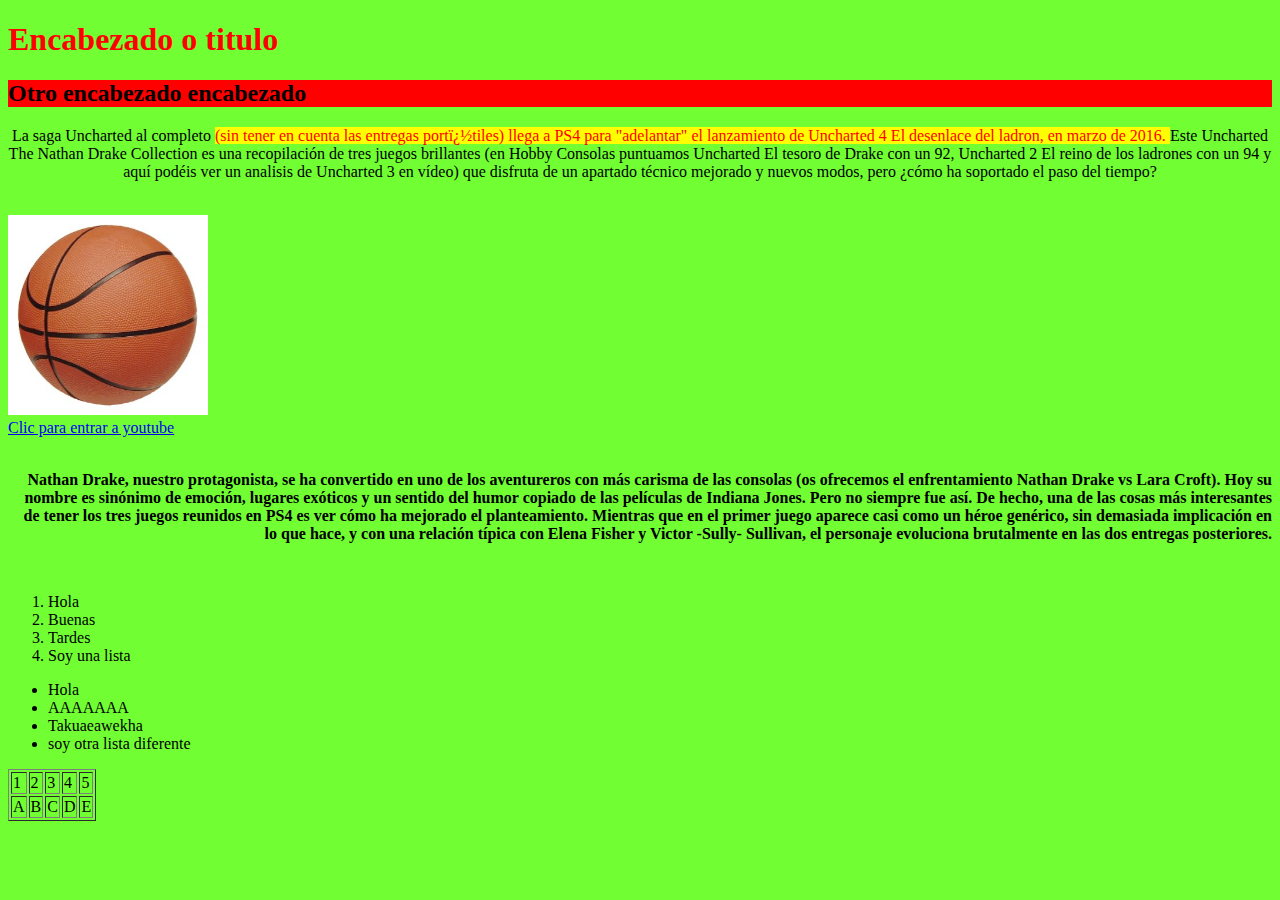
<file: index.html>
<!DOCTYPE html>
<html>
	<head>
		<meta charset="utf-8">
		<title> mi primer titulo </title>
	</head>
	<body bgcolor="#71FF33">
		<div id="black" style="background-color: ;#71FF33">
		<h1 style="color:red">Encabezado o titulo</h1>
		
		<div id="blue" style="background-color: red;">
		<h2>Otro encabezado encabezado</h2>
		</div>
		
		<p align="center">La saga Uncharted al completo <span style="background: yellow; color: red;">(sin tener en cuenta las entregas portï¿½tiles) llega a PS4 para "adelantar" el lanzamiento de Uncharted 4 El desenlace del ladron, en marzo de 2016. </span>Este Uncharted The Nathan Drake Collection es una recopilación de tres juegos brillantes (en Hobby Consolas puntuamos Uncharted El tesoro de Drake con un 92, Uncharted 2 El reino de los ladrones con un 94 y aquí podéis ver un analisis de Uncharted 3 en vídeo) que disfruta de un apartado técnico mejorado y nuevos modos, pero ¿cómo ha soportado el paso del tiempo?</p>
		<br>
		<img src="basket.jpg" height="200" width="200"/>
		<br>
		<a href="https://www.youtube.com/"> Clic para entrar a youtube</a>
		<br>
		<br>
		<p align="right"><b>Nathan Drake, nuestro protagonista, se ha convertido en uno de los aventureros con más carisma de las consolas (os ofrecemos el enfrentamiento Nathan Drake vs Lara Croft). Hoy su nombre es sinónimo de emoción, lugares exóticos y un sentido del humor copiado de las películas de Indiana Jones. Pero no siempre fue así. De hecho, una de las cosas más interesantes de tener los tres juegos reunidos en PS4 es ver cómo ha mejorado el planteamiento. Mientras que en el primer juego aparece casi como un héroe genérico, sin demasiada implicación en lo que hace, y con una relación típica con Elena Fisher y Victor -Sully- Sullivan, el personaje evoluciona brutalmente en las dos entregas posteriores.</p></b>
		<br>
		<ol>
			<li>Hola</li>
			<li>Buenas</li>
			<li>Tardes</li>
			<li>Soy una lista</li>
		</ol>
		<ul>
			<li>Hola</li>
			<li>AAAAAAA</li>
			<li>Takuaeawekha</li>
			<li>soy otra lista diferente</li>
		</ul>
		
<table border="1">

<tr>
<td> 1 </td>
<td> 2 </td>
<td> 3 </td>
<td> 4 </td>
<td> 5 </td>
</tr>

<tr>
<td> A </td>
<td> B </td>
<td> C </td>
<td> D </td>
<td> E </td>
</tr>

</table>
		
	</body>
</html>
</file>
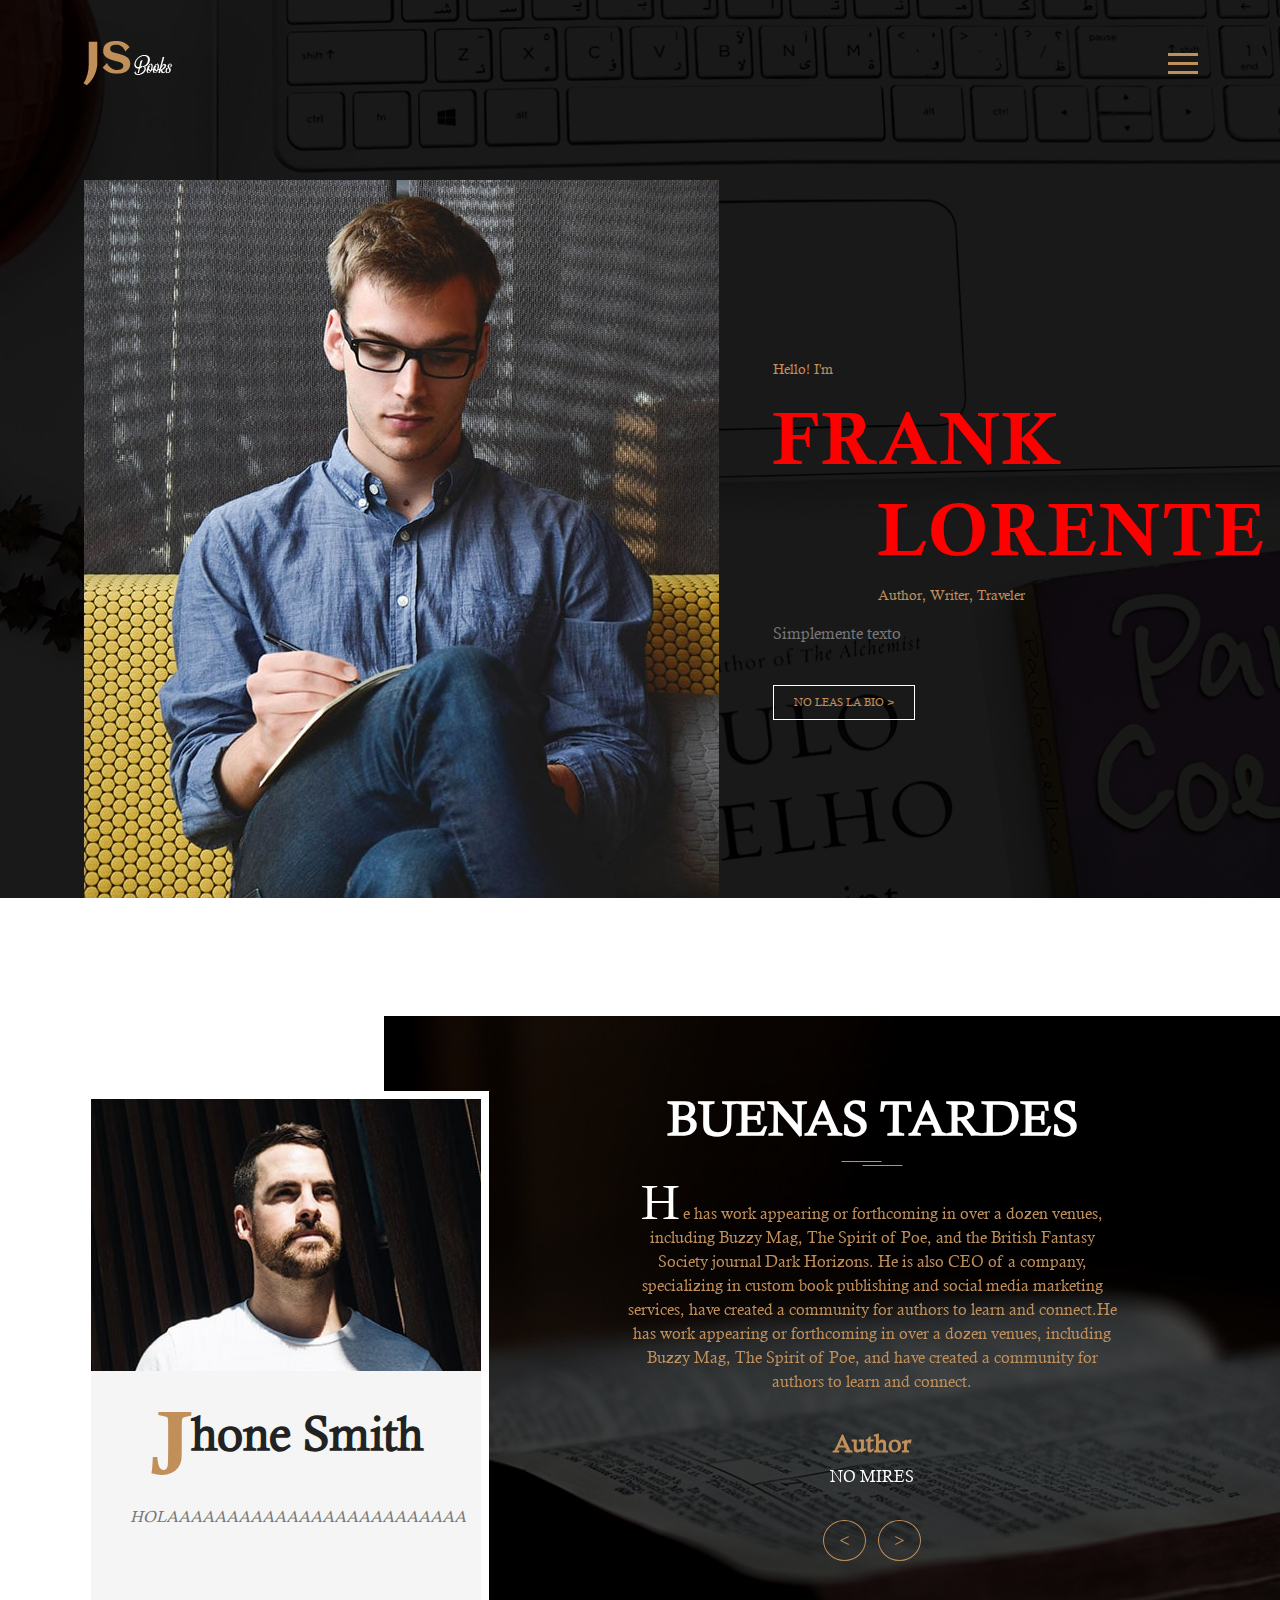
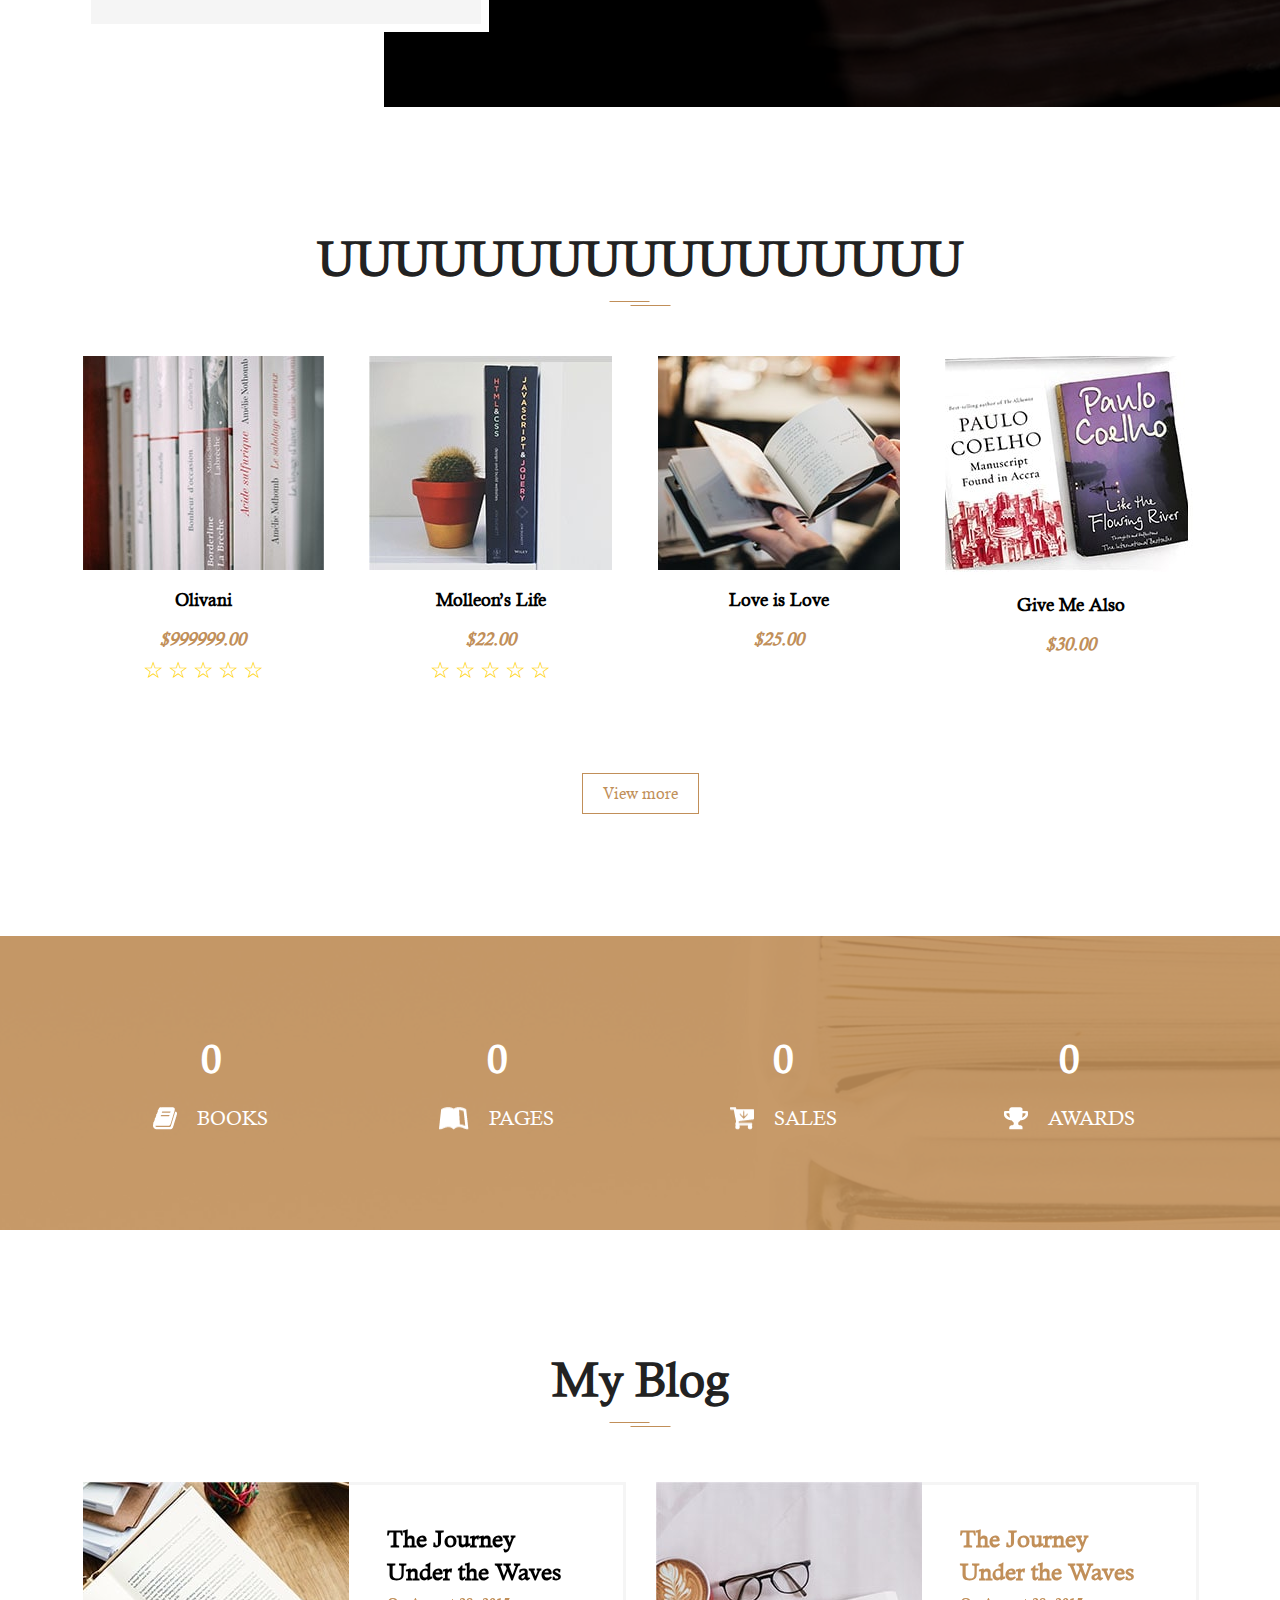
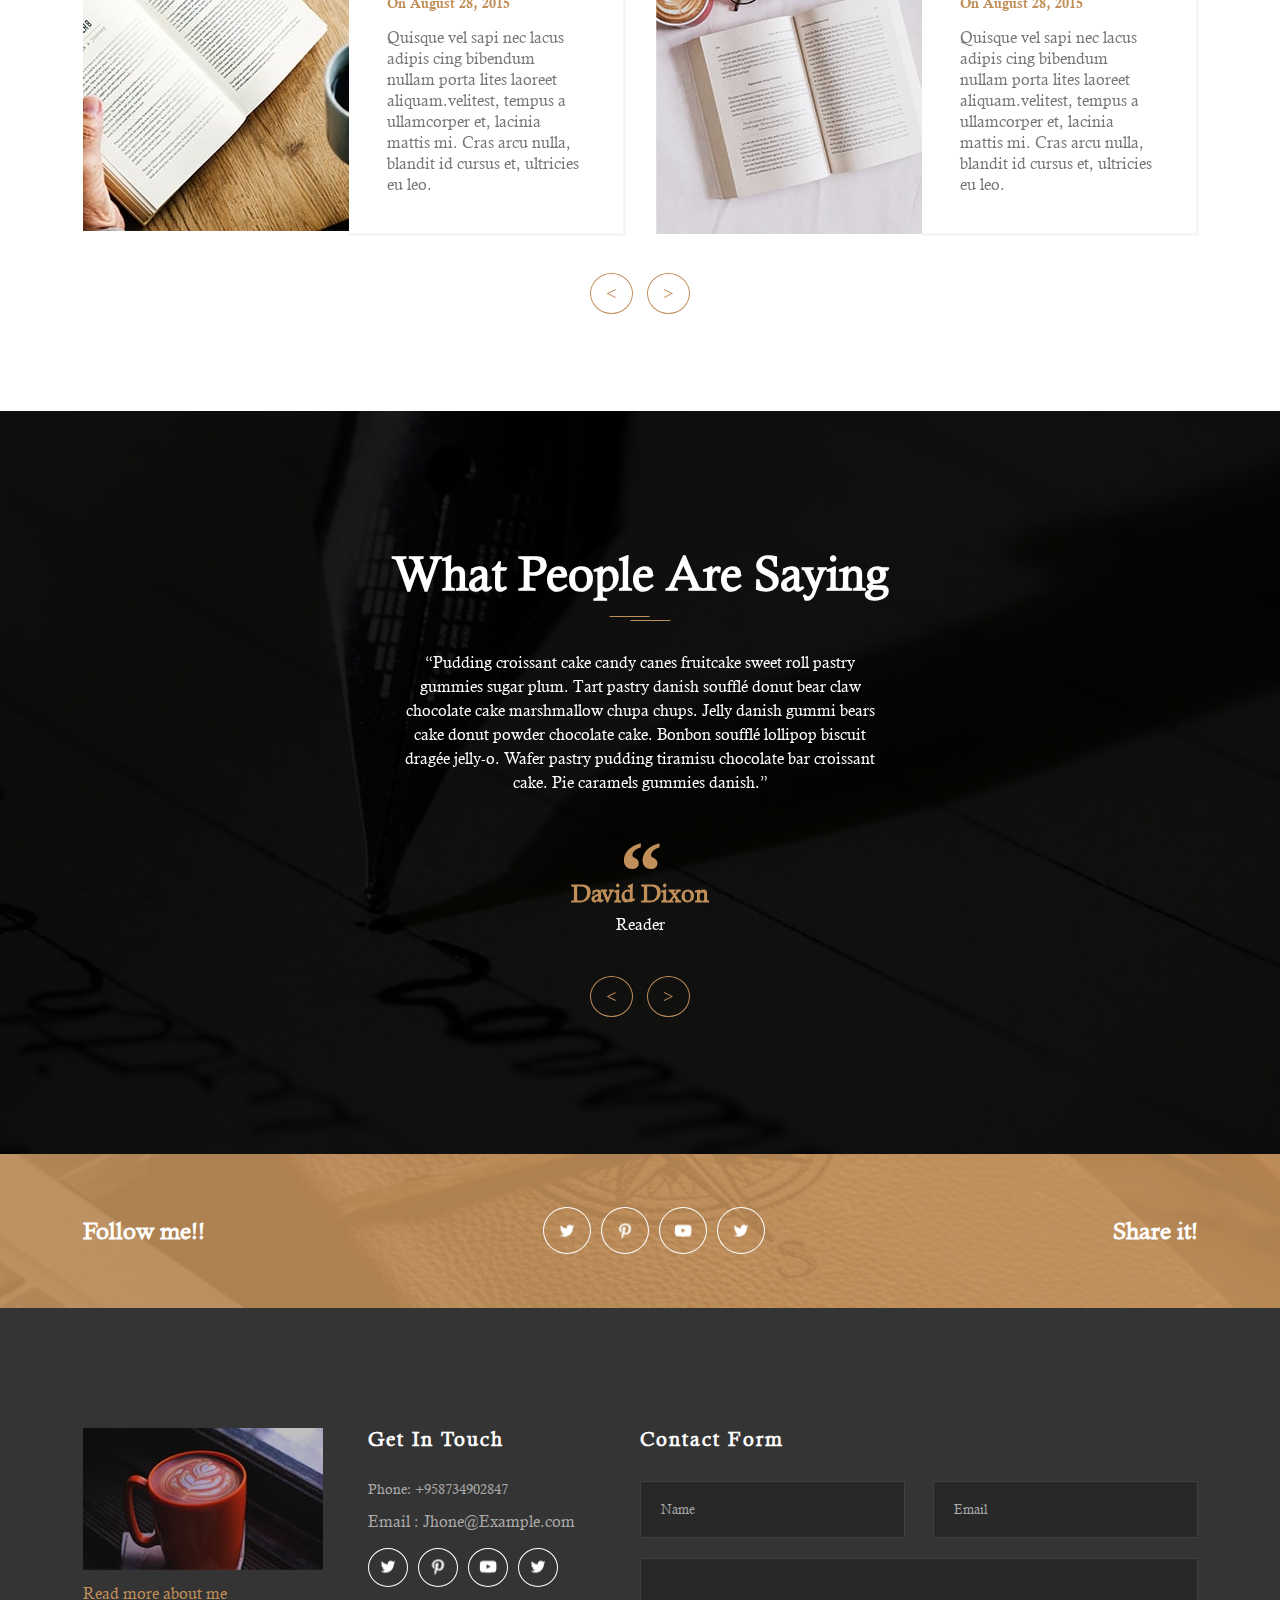
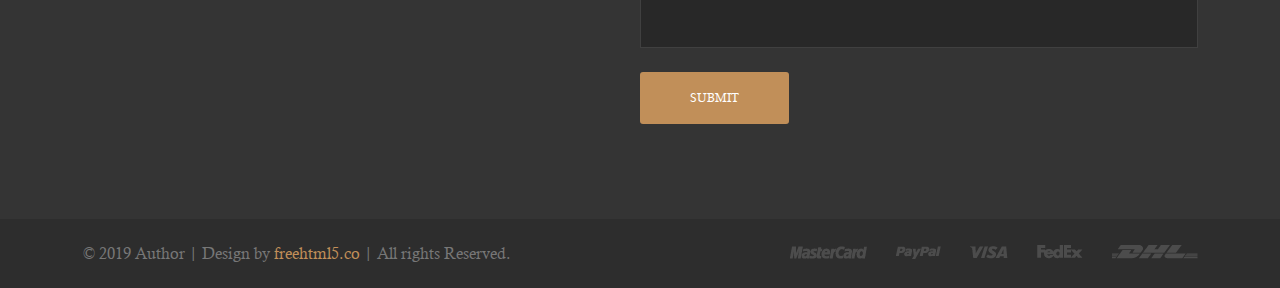
<file: author/index.html>
<!doctype html>
<!--
	Author by FreeHTML5.co
	Twitter: https://twitter.com/fh5co
	Facebook: https://fb.com/fh5co
	URL: https://freehtml5.co
-->
<html lang="en">
<head>
	<!-- Required meta tags -->
	<meta charset="utf-8">
	<meta name="viewport" content="width=device-width, initial-scale=1, shrink-to-fit=no">
	<link rel="stylesheet" href="css/style.css">
	<link rel="stylesheet" href="css/slick.css">
	<title>Author</title>
</head>
<body>

	<!-- Navigation -->
	<nav class="site-navigation">
		<div class="site-navigation-inner site-container">
			<img src="./images/site-logo.png" alt="site logo">
			<div class="main-navigation">
				<ul class="main-navigation__ul">
					<li><a href="#">Homepage</a></li>
					<li><a href="#">Page 1</a></li>
					<li><a href="#">Page 2</a></li>
					<li><a href="#">Page 3</a></li>
					<li><a href="#">Page 4</a></li>
				</ul>
			</div>
			<div id="myBtn" class="burger-container" onclick="myFunction(this)">
				<div class="bar1"></div>
				<div class="bar2"></div>
				<div class="bar3"></div>
			</div>
			<script>
				function myFunction(x) {
					x.classList.toggle("change");
				}
			</script>

		</div>
	</nav>
	<!-- Navigation end -->

	<!-- Top banner -->
	<section class="fh5co-top-banner">
		<div class="top-banner__inner site-container">
			<div class="top-banner__image">
				<img src="./images/top-banner-author.jpg" alt="author image">
			</div>
			<div class="top-banner__text">
				<div class="top-banner__text-up">
					<span class="brand-span">Hello! I'm</span>
					<h2 class="top-banner__h2">FRANK</h2>
				</div>
				<div class="top-banner__text-down">
					<h2 class="top-banner__h2">LORENTE</h2>
					<span class="brand-span">Author, Writer, Traveler</span>
				</div>
				<p>Simplemente texto</p>
				<a href="#" class="brand-button">No leas la bio > </a>
			</div>
		</div>
	</section>
	<!-- Top banner end -->

	<!-- About me -->
	<section class="fh5co-about-me">
		<div class="about-me-inner site-container">
			<article class="portfolio-wrapper">
				<div class="portfolio__img">
					<img src="./images/about-me.jpg" class="about-me__profile" alt="about me profile picture">
				</div>
				<div class="portfolio__bottom">
					<div class="portfolio__name">
						<span>J</span>
						<h2 class="universal-h2">hone Smith</h2>
					</div>
					<p>HOLAAAAAAAAAAAAAAAAAAAAAAAAA</p>
				</div>
			</article>
			<div class="about-me__text">
				<div class="about-me-slider">
					<div class="about-me-single-slide">
						<h2 class="universal-h2 universal-h2-bckg">BUENAS TARDES</h2>
						<p><span>H</span> e has work appearing or forthcoming in over a dozen venues, including Buzzy Mag, The Spirit of Poe, and the British Fantasy Society journal Dark Horizons. He is also CEO of a company, specializing in custom book publishing and social media marketing services, have created a community for authors to learn and connect.He has work appearing or forthcoming in over a dozen venues, including Buzzy Mag, The Spirit of Poe, and have created a community for authors to learn and connect.</p>
						<h4>Author</h4>
						<p class="p-white">NO MIRES</p>
					</div>
					<div class="about-me-single-slide">
						<h2 class="universal-h2 universal-h2-bckg">About me 2</h2>
						<p><span>H</span> e has work appearing or forthcoming in over a dozen venues, including Buzzy Mag, The Spirit of Poe, and the British Fantasy Society journal Dark Horizons. He is also CEO of a company, specializing in custom book publishing and social media marketing services, have created a community for authors to learn and connect.He has work appearing or forthcoming in over a dozen venues, including Buzzy Mag, The Spirit of Poe, and have created a community for authors to learn and connect.</p>
						<h4>Author</h4>
						<p class="p-white">See me</p>
					</div>
				</div>
			</div>
		</div>
		<div class="about-me-bckg"></div>
	</section>
	<!-- About me end -->

	<!-- Books and CD -->
	<section class="fh5co-books">
		<div class="site-container">
			<h2 class="universal-h2 universal-h2-bckg">UUUUUUUUUUUUUUUUU</h2>
			<div class="books">
				<div class="single-book">
					<a href="#" class="single-book__img">
						<img src="./images/books-1.jpg" alt="single book and cd">
						<div class="single-book_download">
							<img src="./images/download.svg" alt="book image">
						</div>
					</a>
					<h4 class="single-book__title">Olivani</h4>
					<span class="single-book__price">$999999.00</span>
					<!-- star rating -->
					<div class="rating">
						<span>&#9734;</span>
						<span>&#9734;</span>
						<span>&#9734;</span>
						<span>&#9734;</span>
						<span>&#9734;</span>
					</div>
					<!-- star rating end -->
				</div>
				<div class="single-book">
					<a href="#" class="single-book__img">
						<img src="./images/books-2.jpg" alt="single book and cd">
						<div class="single-book_download">
							<img src="./images/download.svg" alt="book image">
						</div>
					</a>
					<h4 class="single-book__title">Molleon’s Life</h4>
					<span class="single-book__price">$22.00</span>
					<!-- star rating -->
					<div class="rating">
						<span>&#9734;</span>
						<span>&#9734;</span>
						<span>&#9734;</span>
						<span>&#9734;</span>
						<span>&#9734;</span>
					</div>
					<!-- star rating end -->
				</div>
				<div class="single-book">
					<a href="#" class="single-book__img">
						<img src="./images/books-3.jpg" alt="single book and cd">
						<div class="single-book_download">
							<img src="./images/download.svg" alt="book image">
						</div>
					</a>
					<h4 class="single-book__title">Love is Love</h4>
					<span class="single-book__price">$25.00</span>
				</div>
				<div class="single-book">
					<a href="#" class="single-book__img">
						<img src="./images/books-4.jpg" alt="single book and cd">
						<div class="single-book_download">
							<img src="./images/download.svg" alt="book image">
						</div>
					</a>
					<h4 class="single-book__title">Give Me Also</h4>
					<span class="single-book__price">$30.00</span>
				</div>
			</div>
			<div class="books-brand-button">
				<a href="#" class="brand-button">View more</a>
			</div>
		</div>
	</section>
	<!-- Books and CD end -->

	<!-- Counter -->
	<div class="fh5co-counter counters">
		<div class="counter-inner site-container">
			<div class="single-count">
				<span class="count" data-count="50">0</span>
				<div class="single-count__text">
					<img src="./images/counter-1.png" alt="counter icon">
					<p>Books</p>
				</div>
			</div>
			<div class="single-count">
				<span class="count" data-count="600">0</span>
				<div class="single-count__text">
					<img src="./images/counter-2.png" alt="counter icon">
					<p>Pages</p>
				</div>
			</div>
			<div class="single-count">
				<span class="count" data-count="2000">0</span>
				<div class="single-count__text">
					<img src="./images/counter-3.png" alt="counter icon">
					<p>Sales</p>
				</div>
			</div>
			<div class="single-count">
				<span class="count" data-count="125">0</span>
				<div class="single-count__text">
					<img src="./images/counter-4.png" alt="counter icon">
					<p>Awards</p>
				</div>
			</div>
		</div>
	</div>
	<!-- Counter -->

	<!-- Blog -->
	<section class="fh5co-blog">
		<div class="site-container">
			<h2 class="universal-h2 universal-h2-bckg">My Blog</h2>
			<div class="blog-slider blog-inner">
				<div class="single-blog">
					<div class="single-blog__img">
						<img src="./images/blog1.jpg" alt="blog image">
					</div>
					<div class="single-blog__text">
						<h4>The Journey Under the Waves</h4>
						<span>On August 28, 2015</span>
						<p>Quisque vel sapi nec lacus adipis cing bibendum nullam porta lites laoreet aliquam.velitest, tempus a ullamcorper et, lacinia mattis mi. Cras arcu nulla, blandit id cursus et, ultricies eu leo.</p>
					</div>
				</div>
				<div class="single-blog">
					<div class="single-blog__img">
						<img src="./images/blog2.jpg" alt="blog image">
					</div>
					<div class="single-blog__text">
						<h4>The Journey Under the Waves</h4>
						<span>On August 28, 2015</span>
						<p>Quisque vel sapi nec lacus adipis cing bibendum nullam porta lites laoreet aliquam.velitest, tempus a ullamcorper et, lacinia mattis mi. Cras arcu nulla, blandit id cursus et, ultricies eu leo.</p>
					</div>
				</div>
				<div class="single-blog">
					<div class="single-blog__img">
						<img src="./images/blog2.jpg" alt="blog image">
					</div>
					<div class="single-blog__text">
						<h4>The Journey Under the Waves</h4>
						<span>On August 28, 2015</span>
						<p>Quisque vel sapi nec lacus adipis cing bibendum nullam porta lites laoreet aliquam.velitest, tempus a ullamcorper et, lacinia mattis mi. Cras arcu nulla, blandit id cursus et, ultricies eu leo.</p>
					</div>
				</div>
			</div>
		</div>
	</section>
	<!-- Blog end -->

	<!-- Quotes -->
	<section class="fh5co-quotes">
		<div class="site-container">
			<div class="about-me-slider">
				<div>
					<h2 class="universal-h2 universal-h2-bckg">What People Are Saying</h2>
					<p>“Pudding croissant cake candy canes fruitcake sweet roll pastry gummies sugar plum. Tart pastry danish soufflé donut bear claw chocolate cake marshmallow chupa chups. Jelly danish gummi bears cake donut powder chocolate cake. Bonbon soufflé lollipop biscuit dragée jelly-o. Wafer pastry pudding tiramisu chocolate bar croissant cake. Pie caramels gummies danish.”</p>
					<img src="./images/quotes.svg" alt="quotes svg">
					<h4>David Dixon</h4>
					<p>Reader</p>
				</div>
				<div>
					<h2 class="universal-h2 universal-h2-bckg">What People Are Saying 2</h2>
					<p>“Pudding croissant cake candy canes fruitcake sweet roll pastry gummies sugar plum. Tart pastry danish soufflé donut bear claw chocolate cake marshmallow chupa chups. Jelly danish gummi bears cake donut powder chocolate cake. Bonbon soufflé lollipop biscuit dragée jelly-o. Wafer pastry pudding tiramisu chocolate bar croissant cake. Pie caramels gummies danish.”</p>
					<img src="./images/quotes.svg" alt="quotes svg">
					<h4>David Dixon</h4>
					<p>Reader</p>
				</div>
			</div>
		</div>
	</section>
	<!-- Quotes end -->

	<!-- Social -->
	<section class="fh5co-social">
		<div class="site-container">
			<div class="social">
				<h5>Follow me!!</h5>
				<div class="social-icons">
					<a href="#" target="_blank"><img src="./images/social-twitter.png" alt="social icon"></a>
					<a href="#" target="_blank"><img src="./images/social-pinterest.png" alt="social icon"></a>
					<a href="#" target="_blank"><img src="./images/social-youtube.png" alt="social icon"></a>
					<a href="#" target="_blank"><img src="./images/social-twitter.png" alt="social icon"></a>
				</div>
				<h5>Share it!</h5>
			</div>
		</div>
	</section>
	<!-- Social -->

	<!-- Footer -->
	<footer class="site-footer">
		<div class="site-container">
			<div class="footer-inner">
				<div class="footer-info">
					<div class="footer-info__left">
						<img src="./images/footer-img.jpg" alt="about me image">
						<p>Read more about me</p>
					</div>
					<div class="footer-info__right">
						<h5>Get In Touch</h5>
						<p class="footer-phone">Phone: +958734902847</p>
						<p>Email : Jhone@Example.com</p>
						<div class="social-icons">
							<a href="#" target="_blank"><img src="./images/social-twitter.png" alt="social icon"></a>
							<a href="#" target="_blank"><img src="./images/social-pinterest.png" alt="social icon"></a>
							<a href="#" target="_blank"><img src="./images/social-youtube.png" alt="social icon"></a>
							<a href="#" target="_blank"><img src="./images/social-twitter.png" alt="social icon"></a>
						</div>
					</div>
				</div>
				<div class="footer-contact-form">
					<h5>Contact Form</h5>
					<form class="contact-form">
						<div class="contact-form__input">
							<input type="text" name="name" placeholder="Name">
							<input type="email" name="email" placeholder="Email">
						</div>
						<textarea></textarea>
						<input type="submit" name="submit" value="Submit" class="submit-button">
					</form>
				</div>
			</div>
		</div>
		<div class="footer-bottom">
			<div class="site-container footer-bottom-inner">
				<p>© 2019 Author | Design by <a href="https://freehtml5.co/" target="_blank">freehtml5.co</a> | All rights Reserved.</p>
				<div class="footer-bottom__img">
					<img src="./images/footer-mastercard.png" alt="footer image">
					<img src="./images/footer-paypal.png" alt="footer image">
					<img src="./images/footer-visa.png" alt="footer image">
					<img src="./images/footer-fedex.png" alt="footer image">
					<img src="./images/footer-dhl.png" alt="footer image">
				</div>
			</div>
		</div>
	</footer>
	<!-- Footer end -->

	<!-- Scripts -->
	<script src="js/jquery.min.js"></script>
	<script src="js/slick.min.js"></script>
	<script src="js/main.js"></script>

</body>
</html>
</file>
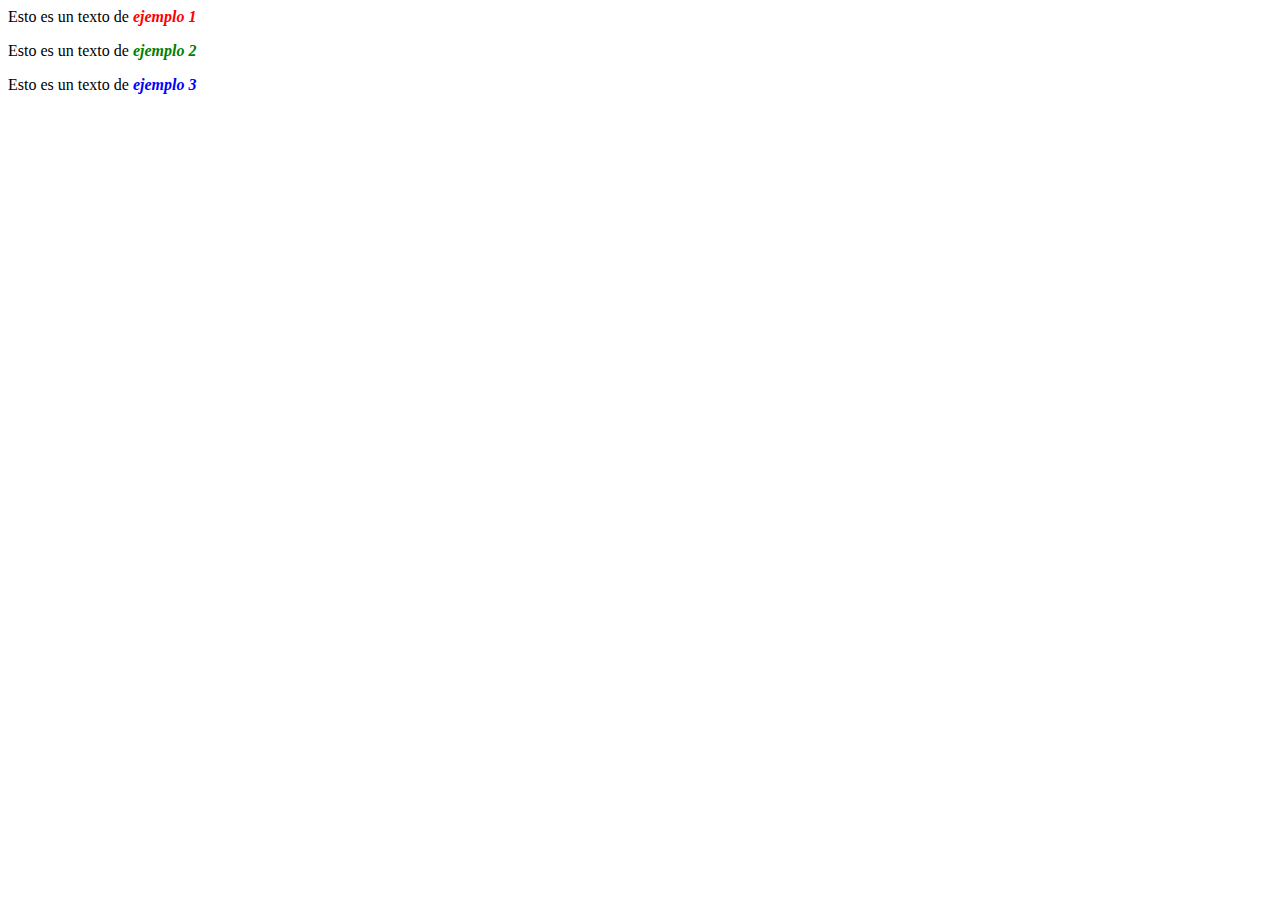
<file: lab5.html>
<html>
<head>
<title>TITULO</title>
<link rel="stylesheet" href="formato.css">

</head>
<body>
<div id="grande">
<p class="interior"> Esto es un texto de <b><em>ejemplo 1</b></em></p>
<p class="verde"> Esto es un texto de <b><em>ejemplo 2</b></em></p>
<p class="azul"> Esto es un texto de <b><em>ejemplo 3</b></em></p>
</div>
</body>
</html>
</file>
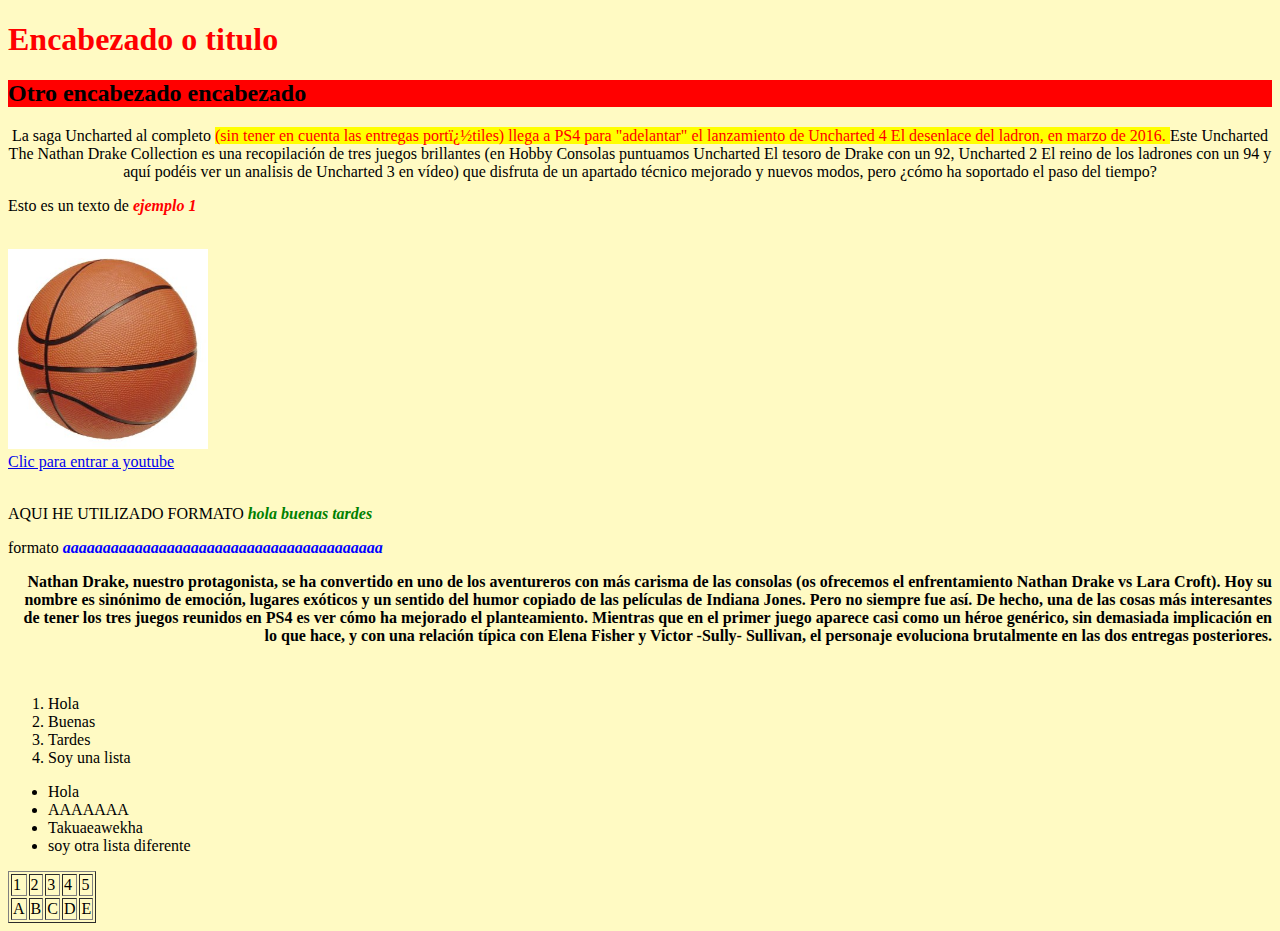
<file: portfolio.html>
<!DOCTYPE html>
<html>
	<head>
		<meta charset="utf-8">
		<title> mi primer titulo </title>

<link rel="stylesheet" href="formato.css">

	<body bgcolor="#FFFAC3">
		<div id="black" style="background-color: ;#71FF33">
		<h1 style="color:red">Encabezado o titulo</h1>
		
		<div id="blue" style="background-color: red;">
		<h2>Otro encabezado encabezado</h2>
		</div>
		<div id="grande">
		<p align="center">La saga Uncharted al completo <span style="background: yellow; color: red;">(sin tener en cuenta las entregas portï¿½tiles) llega a PS4 para "adelantar" el lanzamiento de Uncharted 4 El desenlace del ladron, en marzo de 2016. </span>Este Uncharted The Nathan Drake Collection es una recopilación de tres juegos brillantes (en Hobby Consolas puntuamos Uncharted El tesoro de Drake con un 92, Uncharted 2 El reino de los ladrones con un 94 y aquí podéis ver un analisis de Uncharted 3 en vídeo) que disfruta de un apartado técnico mejorado y nuevos modos, pero ¿cómo ha soportado el paso del tiempo?</p>
		<p class="interior"> Esto es un texto de <b><em>ejemplo 1</b></em></p>
		<br>
		<img src="basket.jpg" height="200" width="200"/>
		<br>
		<a href="https://www.youtube.com/"> Clic para entrar a youtube</a>
		<br>
		<br>
		<p class="verde"> AQUI HE UTILIZADO FORMATO <b><em> hola buenas tardes</b></em></p>
		<p class="azul"> formato <b><em>aaaaaaaaaaaaaaaaaaaaaaaaaaaaaaaaaaaaaaaa</b></em></p>
		<p align="right"><b>Nathan Drake, nuestro protagonista, se ha convertido en uno de los aventureros con más carisma de las consolas (os ofrecemos el enfrentamiento Nathan Drake vs Lara Croft). Hoy su nombre es sinónimo de emoción, lugares exóticos y un sentido del humor copiado de las películas de Indiana Jones. Pero no siempre fue así. De hecho, una de las cosas más interesantes de tener los tres juegos reunidos en PS4 es ver cómo ha mejorado el planteamiento. Mientras que en el primer juego aparece casi como un héroe genérico, sin demasiada implicación en lo que hace, y con una relación típica con Elena Fisher y Victor -Sully- Sullivan, el personaje evoluciona brutalmente en las dos entregas posteriores.</p></b>
		</div>
		<br>
		<ol>
			<li>Hola</li>
			<li>Buenas</li>
			<li>Tardes</li>
			<li>Soy una lista</li>
		</ol>
		<ul>
			<li>Hola</li>
			<li>AAAAAAA</li>
			<li>Takuaeawekha</li>
			<li>soy otra lista diferente</li>
		</ul>
		
<table border="1">

<tr>
<td> 1 </td>
<td> 2 </td>
<td> 3 </td>
<td> 4 </td>
<td> 5 </td>
</tr>

<tr>
<td> A </td>
<td> B </td>
<td> C </td>
<td> D </td>
<td> E </td>
</tr>

</table>
		
	</body>
</html>
</file>
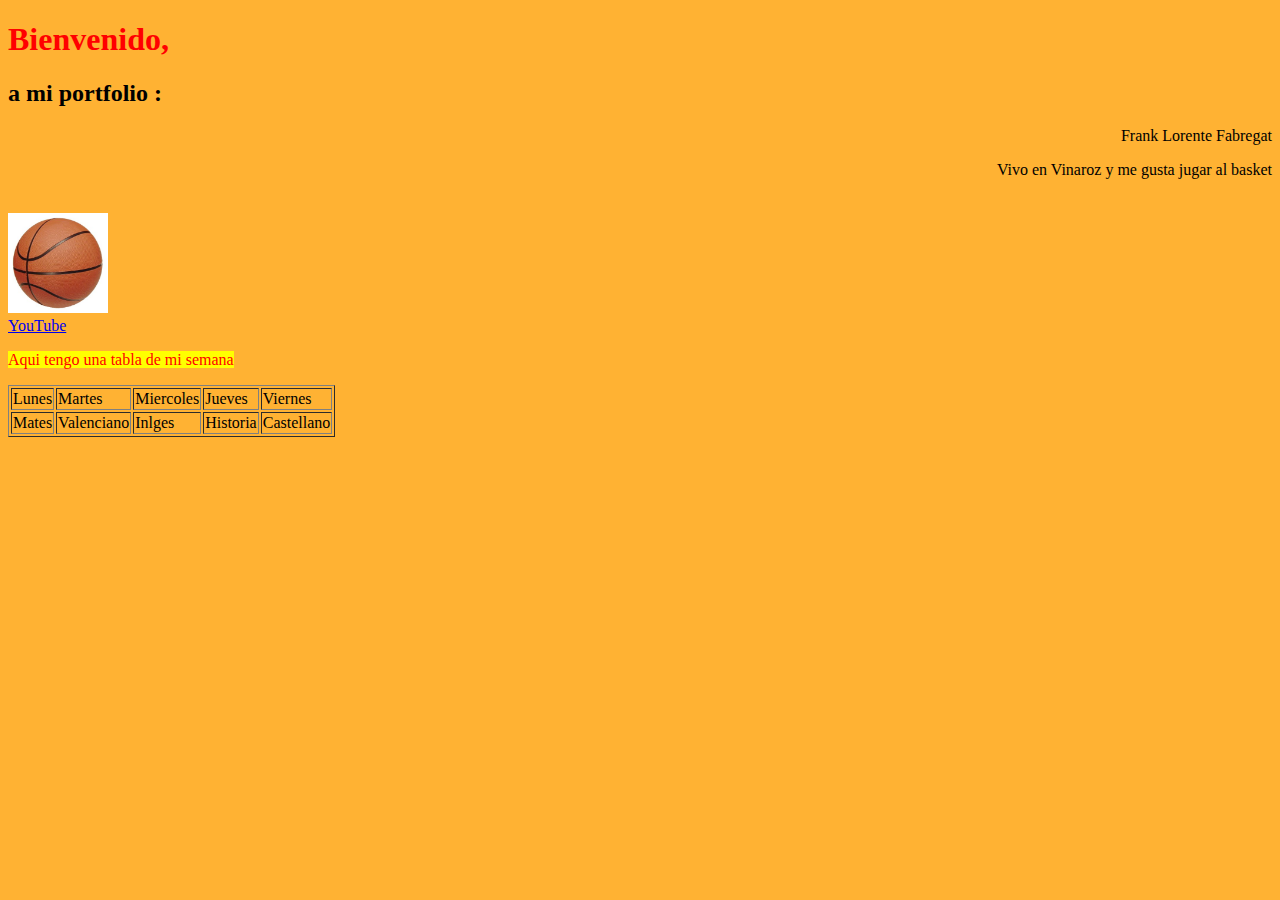
<file: portfolio1.html>
<!DOCTYPE html>
<html>
	<head>
		<meta charset="utf-8">
		<title> Portfolio </title>
	</head>
	<body bgcolor="#FFB233">
		<h1 style="color:red">Bienvenido,</h1>
		<h2>a mi portfolio : </h2>

		
		<p align="right">Frank Lorente Fabregat </p>
		<p align="right">Vivo en Vinaroz y me gusta jugar al basket</p>
		<br>
		<img src="basket.jpg" height="100" width="100"/>
		<br>
		<a href="https://www.youtube.com/">YouTube </a>
		<br>
		<p align="left"><span style="background: yellow; color: red;">Aqui tengo una tabla de mi semana</span></p>

		
<table border="1">

<tr>
<td> Lunes </td>
<td> Martes </td>
<td> Miercoles </td>
<td> Jueves </td>
<td> Viernes </td>
</tr>

<tr>
<td> Mates </td>
<td> Valenciano </td>
<td> Inlges </td>
<td> Historia </td>
<td> Castellano </td>
</tr>

</table>
		
	</body>
</html>
</file>
<file: author/css/style.css>
/*
 * Author by FreeHTML5.co
 * Twitter: https://twitter.com/fh5co
 * Facebook: https://fb.com/fh5co
 * URL: https://freehtml5.co
 */
/* Fonts */
@font-face {
  font-family: 'Calisto-MT';
  src: url(../fonts/Calisto-MT.ttf); }

@font-face {
  font-family: 'Calisto-MT-Italic';
  src: url(../fonts/Calisto-MT-Italic.ttf); }

@font-face {
  font-family: 'Calisto-MT-Bold';
  src: url(../fonts/Calisto-MT-Bold.ttf); }

/* Colors */
/* Universal style */
* {
  margin: 0;
  padding: 0;
  font-family: "Calisto-MT"; }

.site-container {
  width: 1115px;
  margin: 0 auto; }
  @media (max-width: 1250px) {
    .site-container {
      width: 90%; } }

.universal-h2 {
  font-size: 48px;
  text-align: center;
  color: #222; }
  @media (max-width: 1250px) {
    .universal-h2 {
      font-size: 38px; } }
  @media (max-width: 668px) {
    .universal-h2 {
      font-size: 30px; } }

.universal-h2-bckg {
  background-image: url("../images/double-line.svg");
  background-repeat: no-repeat;
  background-position: center bottom; }

/* Universal style end */
/* Includes */
.site-navigation {
  position: absolute;
  top: 4.6%;
  width: 100%;
  z-index: 2; }

.site-navigation-inner {
  display: flex;
  align-items: center;
  justify-content: space-between; }

.main-navigation {
  color: #fff;
  display: none;
  position: fixed;
  height: 100%;
  width: 100%;
  top: 0px;
  left: 0px;
  background: #000;
  opacity: 0.9; }
  .main-navigation .main-navigation__ul {
    position: absolute;
    top: 50%;
    left: 50%;
    transform: translate(-50%, -50%);
    padding: 3%;
    border: 2px solid #fff;
    border-radius: 7px;
    background-color: #c18f59; }
    .main-navigation .main-navigation__ul li {
      margin-bottom: 20px;
      list-style: none; }
    .main-navigation .main-navigation__ul a {
      color: #fff;
      font-size: 20px;
      font-weight: 600;
      text-decoration: none;
      text-transform: uppercase;
      transition: 0.3s ease; }
      .main-navigation .main-navigation__ul a:hover {
        color: #777; }
  @media (max-width: 1150px) {
    .main-navigation {
      opacity: 0.94; } }

/* Navigation burger */
.burger-container {
  cursor: pointer;
  z-index: 3; }

.bar1, .bar2, .bar3 {
  width: 30px;
  height: 3px;
  background-color: #c18f59;
  margin: 6px 0;
  transition: 0.4s; }

.change .bar1 {
  transform: rotate(-45deg) translate(-6px, 6px);
  background-color: #c18f59; }

.change .bar2 {
  opacity: 0;
  background-color: #c18f59; }

.change .bar3 {
  transform: rotate(45deg) translate(-6px, -7px);
  background-color: #c18f59; }

.stop-scroll {
  overflow: hidden; }

/* Navigation burger end */
.fh5co-top-banner {
  position: relative;
  display: flex;
  align-items: flex-end;
  background-image: url("../images/top-banner-bckg.jpg");
  background-position: center;
  background-size: cover; }
  .fh5co-top-banner::after {
    content: '';
    position: absolute;
    top: 0;
    left: 0;
    width: 100%;
    height: 100%;
    background-color: #000;
    opacity: 0.9; }
  .fh5co-top-banner .site-container {
    position: relative;
    z-index: 1; }
  @media (max-width: 1600px) {
    .fh5co-top-banner {
      padding-top: 180px; } }
  @media (max-width: 1250px) {
    .fh5co-top-banner {
      padding-top: 130px; } }
  @media (max-width: 520px) {
    .fh5co-top-banner {
      padding-top: 105px; } }
  @media (min-width: 1600px) {
    .fh5co-top-banner {
      min-height: 100vh; } }

.top-banner__inner {
  display: flex;
  align-items: center; }
  .top-banner__inner .top-banner__text {
    margin-left: 54px; }
    @media (max-width: 1250px) {
      .top-banner__inner .top-banner__text {
        width: 35%; } }
    @media (max-width: 768px) {
      .top-banner__inner .top-banner__text {
        width: 50%;
        margin-left: 20px; } }
    @media (max-width: 520px) {
      .top-banner__inner .top-banner__text {
        width: 65%;
        margin-bottom: 20px;
        margin-left: 0; } }
    .top-banner__inner .top-banner__text p {
      margin-bottom: 42px;
      color: #777; }
      @media (max-width: 768px) {
        .top-banner__inner .top-banner__text p {
          margin-bottom: 25px;
          font-size: 14px; } }
  .top-banner__inner .top-banner__h2 {
    font-size: 74px;
    letter-spacing: 3px;
    color: red;
    font-family: "Calisto-MT-Bold"; }
    @media (max-width: 1250px) {
      .top-banner__inner .top-banner__h2 {
        font-size: 50px; } }
    @media (max-width: 768px) {
      .top-banner__inner .top-banner__h2 {
        font-size: 35px; } }
  .top-banner__inner .top-banner__text-up .top-banner__h2 {
    margin-top: 15px; }
    @media (max-width: 768px) {
      .top-banner__inner .top-banner__text-up .top-banner__h2 {
        margin-top: 0; } }
  .top-banner__inner .top-banner__text-down {
    margin-bottom: 20px;
    padding-left: 27%; }
    .top-banner__inner .top-banner__text-down .top-banner__h2 {
      margin-bottom: 10px; }
      @media (max-width: 768px) {
        .top-banner__inner .top-banner__text-down .top-banner__h2 {
          margin-bottom: 0; } }
  .top-banner__inner .top-banner__image {
    font-size: 0; }
    @media (max-width: 1250px) {
      .top-banner__inner .top-banner__image {
        width: 50%; }
        .top-banner__inner .top-banner__image img {
          width: 100%; } }
    @media (max-width: 520px) {
      .top-banner__inner .top-banner__image {
        width: 65%;
        margin-bottom: 20px; } }
  @media (max-width: 520px) {
    .top-banner__inner {
      flex-direction: column; } }

.brand-span {
  font-size: 14px;
  color: #c18f59; }

.brand-button {
  display: inline-block;
  padding: 10px 20px;
  font-size: 11px;
  text-transform: uppercase;
  text-decoration: none;
  color: #c18f59;
  border: 1px solid #fff;
  transition: 0.3s ease; }
  .brand-button:hover, .brand-button:focus {
    color: #777; }

.fh5co-about-me {
  position: relative;
  margin: 193px 0 199px; }
  @media (max-width: 1250px) {
    .fh5co-about-me {
      margin: 150px 0; } }
  @media (max-width: 992px) {
    .fh5co-about-me {
      margin: 125px 0; } }

.about-me-bckg {
  position: absolute;
  background-image: url("../images/about-me-bckg.jpg");
  background-position: center;
  background-size: cover;
  height: 500px;
  top: -75px;
  right: 0;
  height: calc(100% + 150px);
  width: 70%;
  z-index: -1; }
  .about-me-bckg:after {
    content: '';
    position: absolute;
    top: 0;
    left: 0;
    width: 100%;
    height: 100%;
    background-color: #000;
    opacity: 0.7; }
  @media (max-width: 992px) {
    .about-me-bckg {
      width: 100%;
      padding-bottom: 15px; } }

.about-me-inner {
  display: flex;
  justify-content: space-between; }
  @media (max-width: 992px) {
    .about-me-inner {
      flex-direction: column;
      align-items: center; } }

.about-me-slider {
  position: relative; }
  .about-me-slider .slick-arrow {
    position: absolute;
    bottom: -18%; }
  .about-me-slider .slick-prev {
    left: 40%; }
    @media (max-width: 520px) {
      .about-me-slider .slick-prev {
        left: 34%; } }
  .about-me-slider .slick-next {
    right: 40%; }
    @media (max-width: 520px) {
      .about-me-slider .slick-next {
        right: 34%; } }

.span-arrow {
  padding: 10px 15px;
  cursor: pointer;
  color: #c18f59;
  border: 1px solid #c18f59;
  border-radius: 50%;
  transition: 0.3s ease; }
  .span-arrow:hover {
    color: #fff;
    border-color: #fff; }

.portfolio-wrapper {
  width: 390px;
  padding: 8px;
  text-align: center;
  background-color: #fff; }
  .portfolio-wrapper .portfolio__img {
    font-size: 0; }
    .portfolio-wrapper .portfolio__img img {
      width: 100%; }
  .portfolio-wrapper .portfolio__bottom {
    padding: 35px 0 95px;
    background-color: #f5f5f5; }
    @media (max-width: 992px) {
      .portfolio-wrapper .portfolio__bottom {
        padding: 25px 0; } }
  .portfolio-wrapper .portfolio__name {
    display: flex;
    justify-content: center;
    align-items: flex-start;
    margin-bottom: 23px; }
    @media (max-width: 992px) {
      .portfolio-wrapper .portfolio__name {
        margin-bottom: 10px; } }
    .portfolio-wrapper .portfolio__name span {
      font-size: 90px;
      line-height: 75px;
      color: #c18f59;
      font-family: "Calisto-MT-Bold"; }
      @media (max-width: 992px) {
        .portfolio-wrapper .portfolio__name span {
          font-size: 65px;
          line-height: 62px; } }
  .portfolio-wrapper p {
    padding: 0 10%;
    line-height: 25px;
    font-style: italic;
    color: #777; }
    @media (max-width: 620px) {
      .portfolio-wrapper p {
        font-size: 15px;
        line-height: 20px; } }
  @media (max-width: 992px) {
    .portfolio-wrapper {
      margin-bottom: 20px; } }
  @media (max-width: 620px) {
    .portfolio-wrapper {
      width: 250px; } }

.about-me__text {
  width: 44%;
  margin-right: 80px;
  text-align: center; }
  .about-me__text .universal-h2 {
    color: #fff;
    padding-bottom: 20px;
    margin-bottom: 25px; }
  .about-me__text p {
    margin-bottom: 35px;
    line-height: 24px;
    color: #c18f59; }
    .about-me__text p span {
      font-size: 48px;
      color: #fff; }
    @media (max-width: 620px) {
      .about-me__text p {
        margin-bottom: 20px;
        font-size: 14px;
        line-height: 19px; } }
  .about-me__text h4 {
    margin-bottom: 7px;
    font-size: 25px;
    color: #c18f59; }
  .about-me__text .p-white {
    margin-bottom: 0;
    color: #fff; }
  @media (max-width: 1250px) {
    .about-me__text {
      width: 48%;
      margin-right: 40px; } }
  @media (max-width: 992px) {
    .about-me__text {
      width: 100%;
      margin-right: 0; } }

.slick-slide:focus {
  outline: none; }

.fh5co-books {
  margin-bottom: 122px; }
  .fh5co-books .universal-h2 {
    margin-bottom: 50px;
    padding-bottom: 20px; }
  .fh5co-books .books-brand-button {
    text-align: center; }
    .fh5co-books .books-brand-button .brand-button {
      font-size: 16px;
      text-transform: none;
      border-color: #c18f59; }
      .fh5co-books .books-brand-button .brand-button:hover {
        border-color: #777; }
  @media (max-width: 1250px) {
    .fh5co-books {
      margin-bottom: 60px; } }

.books {
  display: flex;
  justify-content: space-between;
  flex-wrap: wrap;
  margin-bottom: 70px; }
  @media (max-width: 559px) {
    .books {
      justify-content: space-around; } }

.single-book {
  margin-bottom: 20px;
  text-align: center; }
  .single-book .single-book__img {
    position: relative;
    display: block;
    font-size: 0; }
    .single-book .single-book__img .single-book_download {
      opacity: 0;
      visibility: hidden;
      position: absolute;
      top: 0;
      left: 0;
      width: 100%;
      height: 100%;
      background-color: #000;
      transition: 0.3s ease; }
      .single-book .single-book__img .single-book_download img {
        position: absolute;
        left: 50%;
        top: 50%;
        transform: translate(-50%, -50%);
        z-index: 1; }
    .single-book .single-book__img:hover .single-book_download {
      visibility: visible;
      opacity: 0.7; }
  .single-book .single-book__title {
    margin: 19px 0 18px;
    font-size: 18px; }
  .single-book .single-book__price {
    font-size: 18px;
    font-weight: 600;
    font-style: italic;
    color: #c18f59; }
  @media (max-width: 1250px) {
    .single-book {
      margin-right: 10px; }
      .single-book:last-child {
        margin-right: 0; } }

.rating {
  margin-top: 8px;
  unicode-bidi: bidi-override;
  direction: rtl; }
  .rating span {
    font-size: 23px;
    color: #ffd200;
    cursor: pointer; }
  .rating > span:hover:before, .rating > span:hover ~ span:before {
    content: "\2605";
    position: absolute; }

.fh5co-counter {
  position: relative;
  margin-bottom: 122px;
  padding: 100px 0;
  background-image: url("../images/book-bckg.jpg");
  background-size: cover;
  background-position: center; }
  .fh5co-counter::after {
    content: '';
    position: absolute;
    top: 0;
    left: 0;
    width: 100%;
    height: 100%;
    background-color: #c18f59;
    opacity: 0.9; }
  .fh5co-counter .site-container {
    position: relative;
    z-index: 1; }
  @media (max-width: 850px) {
    .fh5co-counter {
      padding: 50px 0 20px;
      margin-bottom: 50px; } }

.counter-inner {
  display: flex;
  justify-content: space-between;
  flex-wrap: wrap; }

.single-count {
  width: 23%;
  text-align: center;
  color: #fff; }
  .single-count span {
    display: block;
    margin-bottom: 25px;
    font-size: 40px;
    font-weight: 900; }
  .single-count p {
    font-size: 20px;
    text-transform: uppercase; }
  @media (max-width: 850px) {
    .single-count {
      width: 48%;
      margin-bottom: 30px; }
      .single-count .count {
        font-size: 35px;
        margin-bottom: 15px; } }
  @media (max-width: 500px) {
    .single-count {
      width: 100%;
      padding-bottom: 10px;
      border-bottom: 1px solid #fff; } }

.single-count__text {
  display: flex;
  justify-content: center; }
  .single-count__text img {
    margin-right: 20px; }

.fh5co-blog {
  margin-bottom: 175px; }
  .fh5co-blog .universal-h2 {
    margin-bottom: 55px;
    padding-bottom: 20px; }
  @media (max-width: 620px) {
    .fh5co-blog {
      margin-bottom: 105px; } }

.blog-inner {
  display: flex;
  justify-content: space-between; }

.blog-slider .slick-slide {
  margin: 0 15px; }

.blog-slider .slick-list {
  margin: 0 -15px; }

.single-blog {
  display: flex !important; }
  .single-blog .single-blog__img {
    width: 50%;
    font-size: 0; }
  .single-blog .single-blog__text {
    width: 50%;
    padding: 7%;
    border: 3px solid #f5f5f5;
    border-left: 0; }
    .single-blog .single-blog__text h4 {
      margin-bottom: 5px;
      font-size: 24px;
      line-height: 33px; }
    .single-blog .single-blog__text span {
      display: block;
      margin-bottom: 15px;
      font-size: 14px;
      color: #c18f59;
      font-family: "Calisto-MT-Bold"; }
    .single-blog .single-blog__text p {
      color: #777;
      line-height: 21px; }
    @media (max-width: 992px) {
      .single-blog .single-blog__text {
        padding: 5%; }
        .single-blog .single-blog__text h4 {
          margin-bottom: 3px;
          font-size: 20px;
          line-height: 24px; }
        .single-blog .single-blog__text p {
          font-size: 14px;
          line-height: 19px; } }
    @media (max-width: 420px) {
      .single-blog .single-blog__text {
        padding: 3%; }
        .single-blog .single-blog__text h4 {
          font-size: 16px; }
        .single-blog .single-blog__text span {
          margin-bottom: 7px;
          font-size: 12px; }
        .single-blog .single-blog__text p {
          font-size: 13px;
          line-height: 16px; } }
  .single-blog:nth-child(even) h4 {
    color: #c18f59; }
  @media (max-width: 1250px) {
    .single-blog .single-blog__img img {
      width: 100%;
      height: 100%; } }

.blog-slider {
  position: relative; }
  .blog-slider .slick-arrow {
    position: absolute;
    bottom: -22%; }
  .blog-slider .slick-prev {
    left: 45.5%; }
    @media (max-width: 1250px) {
      .blog-slider .slick-prev {
        left: 40%; } }
    @media (max-width: 520px) {
      .blog-slider .slick-prev {
        left: 35%; } }
  .blog-slider .slick-next {
    right: 45.5%; }
    @media (max-width: 1250px) {
      .blog-slider .slick-next {
        right: 40%; } }
    @media (max-width: 520px) {
      .blog-slider .slick-next {
        right: 35%; } }
  .blog-slider .span-arrow:hover {
    color: #777;
    border-color: #777; }

.fh5co-quotes {
  position: relative;
  padding: 135px 0 172px;
  text-align: center;
  background-image: url("../images/quotes-bckg.jpg");
  background-position: center;
  background-size: cover; }
  .fh5co-quotes::after {
    content: '';
    position: absolute;
    top: 0;
    left: 0;
    width: 100%;
    height: 100%;
    background-color: #000;
    opacity: 0.9; }
  .fh5co-quotes .site-container {
    position: relative;
    z-index: 1; }
  .fh5co-quotes .universal-h2 {
    padding-bottom: 20px;
    margin-bottom: 30px;
    color: #fff !important; }
  .fh5co-quotes p {
    width: 43%;
    margin: 0 auto 45px;
    color: #fff;
    line-height: 24px; }
    @media (max-width: 620px) {
      .fh5co-quotes p {
        font-size: 14px;
        line-height: 19px; } }
  .fh5co-quotes img {
    margin: 0 auto 5px; }
  .fh5co-quotes h4 {
    margin-bottom: 5px;
    font-size: 25px;
    color: #c18f59; }
  .fh5co-quotes .slick-arrow {
    bottom: -8%; }
  .fh5co-quotes .slick-prev {
    left: 45.5%; }
    @media (max-width: 1150px) {
      .fh5co-quotes .slick-prev {
        left: 34%; } }
  .fh5co-quotes .slick-next {
    right: 45.5%; }
    @media (max-width: 1150px) {
      .fh5co-quotes .slick-next {
        right: 34%; } }
  @media (max-width: 1150px) {
    .fh5co-quotes {
      padding: 75px 0 95px; }
      .fh5co-quotes p {
        width: 90%; } }

.fh5co-social {
  position: relative;
  padding: 63px 0;
  background-image: url("../images/social-bckg.jpg");
  background-size: cover;
  background-position: center; }
  .fh5co-social::after {
    content: '';
    position: absolute;
    top: 0;
    left: 0;
    width: 100%;
    height: 100%;
    background-color: #c18f59;
    opacity: 0.9; }
  .fh5co-social .site-container {
    position: relative;
    z-index: 1; }
  @media (max-width: 620px) {
    .fh5co-social {
      padding: 40px 0; } }

.social {
  display: flex;
  justify-content: space-between;
  align-items: center; }
  .social h5 {
    font-size: 24px;
    color: #fff; }
  @media (max-width: 620px) {
    .social {
      flex-direction: column; } }

.social-icons a {
  position: relative;
  border: 1px solid white;
  border-radius: 50%;
  padding: 13px 23px;
  margin-right: 10px;
  transition: 0.3s ease; }
  .social-icons a:hover {
    background-color: #777;
    border-color: transparent; }

.social-icons img {
  position: absolute;
  left: 50%;
  top: 50%;
  transform: translate(-50%, -50%); }

@media (max-width: 620px) {
  .social-icons {
    margin: 35px 0; } }

.site-footer {
  padding-top: 120px;
  background-color: #343434; }
  @media (max-width: 1250px) {
    .site-footer {
      padding-top: 60px; } }

.footer-inner {
  display: flex;
  justify-content: space-between;
  padding-bottom: 95px; }
  .footer-inner h5 {
    margin-bottom: 30px;
    font-size: 20px;
    letter-spacing: 2px;
    color: #fff; }
  @media (max-width: 1250px) {
    .footer-inner {
      padding-bottom: 50px;
      flex-direction: column;
      align-items: center; } }

.footer-info {
  width: 50%;
  display: flex; }
  .footer-info .footer-info__left {
    margin-right: 45px; }
    .footer-info .footer-info__left img {
      margin-bottom: 10px; }
    .footer-info .footer-info__left p {
      color: #c18f59; }
    @media (max-width: 620px) {
      .footer-info .footer-info__left {
        margin-right: 0;
        margin-bottom: 20px; } }
  .footer-info .footer-info__right p {
    margin-bottom: 15px;
    color: #aaa; }
  .footer-info .footer-info__right .footer-phone {
    font-size: 14px; }
  .footer-info .footer-info__right .social-icons {
    margin-top: 27px; }
    .footer-info .footer-info__right .social-icons a {
      padding: 9px 19px; }
  @media (max-width: 1250px) {
    .footer-info {
      width: 100%;
      margin-bottom: 20px; } }
  @media (max-width: 620px) {
    .footer-info {
      flex-direction: column;
      align-items: center; } }

.footer-contact-form {
  width: 50%; }
  .footer-contact-form .contact-form__input {
    display: flex;
    justify-content: space-between;
    margin-bottom: 20px; }
    .footer-contact-form .contact-form__input input {
      width: 40%;
      padding: 20px;
      border: 1px solid #404040;
      background-color: #282828;
      color: #c18f59; }
      .footer-contact-form .contact-form__input input::placeholder {
        color: #aaa; }
      @media (max-width: 1250px) {
        .footer-contact-form .contact-form__input input {
          width: 45%; } }
      @media (max-width: 520px) {
        .footer-contact-form .contact-form__input input {
          width: 100%; } }
  .footer-contact-form textarea {
    box-sizing: border-box;
    height: 90px;
    width: 100%;
    margin-bottom: 20px;
    padding: 20px;
    border: 1px solid #404040;
    background-color: #282828;
    resize: none;
    color: #c18f59; }
  .footer-contact-form .submit-button {
    padding: 19px 50px;
    text-transform: uppercase;
    font-size: 12px;
    color: #fff;
    background-color: #c18f59;
    border: none;
    border-radius: 3px;
    cursor: pointer;
    transition: 0.3s ease; }
    .footer-contact-form .submit-button:hover {
      background-color: #777; }
  @media (max-width: 1250px) {
    .footer-contact-form {
      width: 100%; } }

.footer-bottom {
  padding: 25px 0;
  background-color: #2d2d2d; }

.footer-bottom-inner {
  display: flex;
  justify-content: space-between; }
  .footer-bottom-inner p {
    color: #777; }
  .footer-bottom-inner a {
    color: #c18f59;
    text-decoration: none;
    transition: 0.3s ease; }
    .footer-bottom-inner a:hover {
      color: #777; }
  .footer-bottom-inner .footer-bottom__img img {
    margin-right: 25px; }
    .footer-bottom-inner .footer-bottom__img img:last-child {
      margin-right: 0; }
  @media (max-width: 992px) {
    .footer-bottom-inner {
      flex-direction: column;
      align-items: center; }
      .footer-bottom-inner p {
        font-size: 14px;
        margin-bottom: 20px; } }
</file>
<file: formato.css>
#grande .interior em {
  color: red;}
#grande .azul em {
  color: blue;}
#grande .verde em {
  color: green;}
</file>
